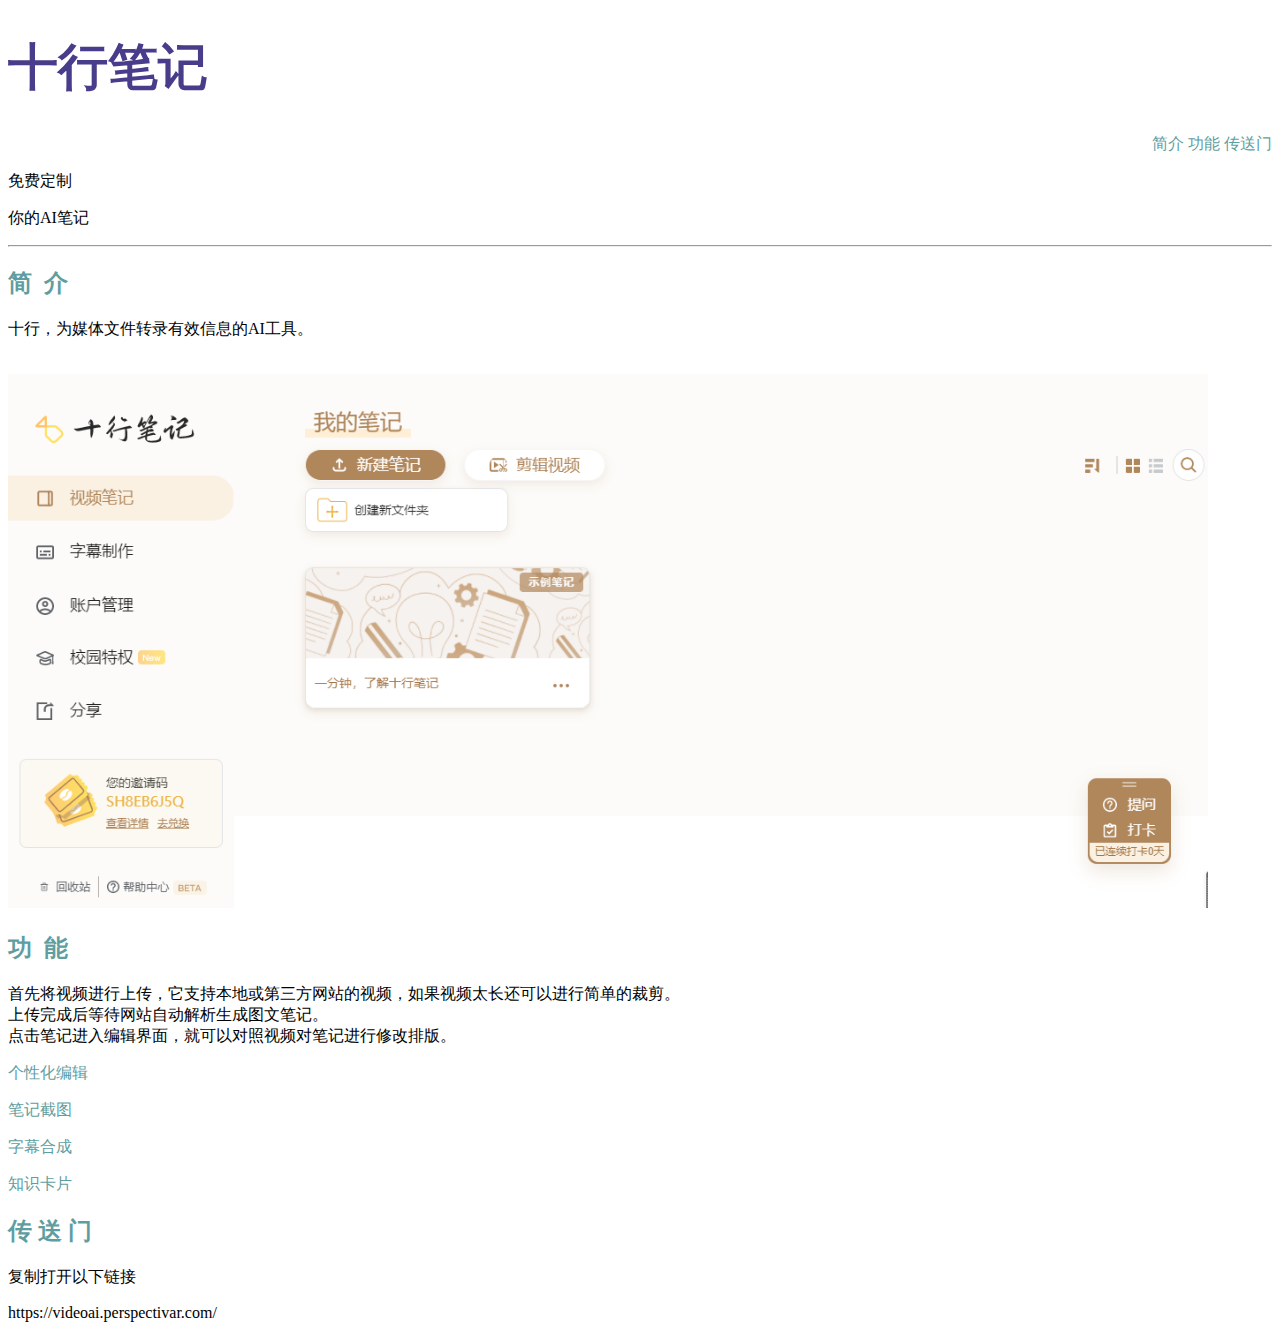
<file: index.html>
<!DOCTYPE html>
<html lang="en">
<head>
    <meta charset="UTF-8">
    <title>软件介绍</title>
    <link rel="stylesheet" href="css.css">
</head>
<body>
<h1><strong>十行笔记</strong></h1>

<nav>
    <a href="#简介">简介</a>
    <a href="#功能">功能</a>
    <a href="#传送门">传送门</a>
</nav>
<p>免费定制</p>
<p>你的AI笔记</p>

<hr/>
<a id="简介"><h2>简&nbsp&nbsp介</h2></a>
<p>十行，为媒体文件转录有效信息的AI工具。</p><br/>
<img src="IMAGE/images/主页.png" alt="简介" width="1200">
<a id="功能"><h2>功&nbsp&nbsp能</h2></a>
首先将视频进行上传，它支持本地或第三方网站的视频，如果视频太长还可以进行简单的裁剪。<br/>
上传完成后等待网站自动解析生成图文笔记。<br/>
点击笔记进入编辑界面，就可以对照视频对笔记进行修改排版。<br/>
<p><a href="个性化.html" target=_blank>  个性化编辑 </a></p>
<p><a href="笔记截图.html" target=_blank>  笔记截图 </a></p>
<p><a href="字幕合成.html" target=_blank>  字幕合成 </a></p>
<p><a href="知识卡片.html" target=_blank>  知识卡片</a></p>
<p><a id="传送门"><h2>传&nbsp送&nbsp门</h2></a>
<p>复制打开以下链接</p>
<p>https://videoai.perspectivar.com/</p>
</body>
</html>
</file>
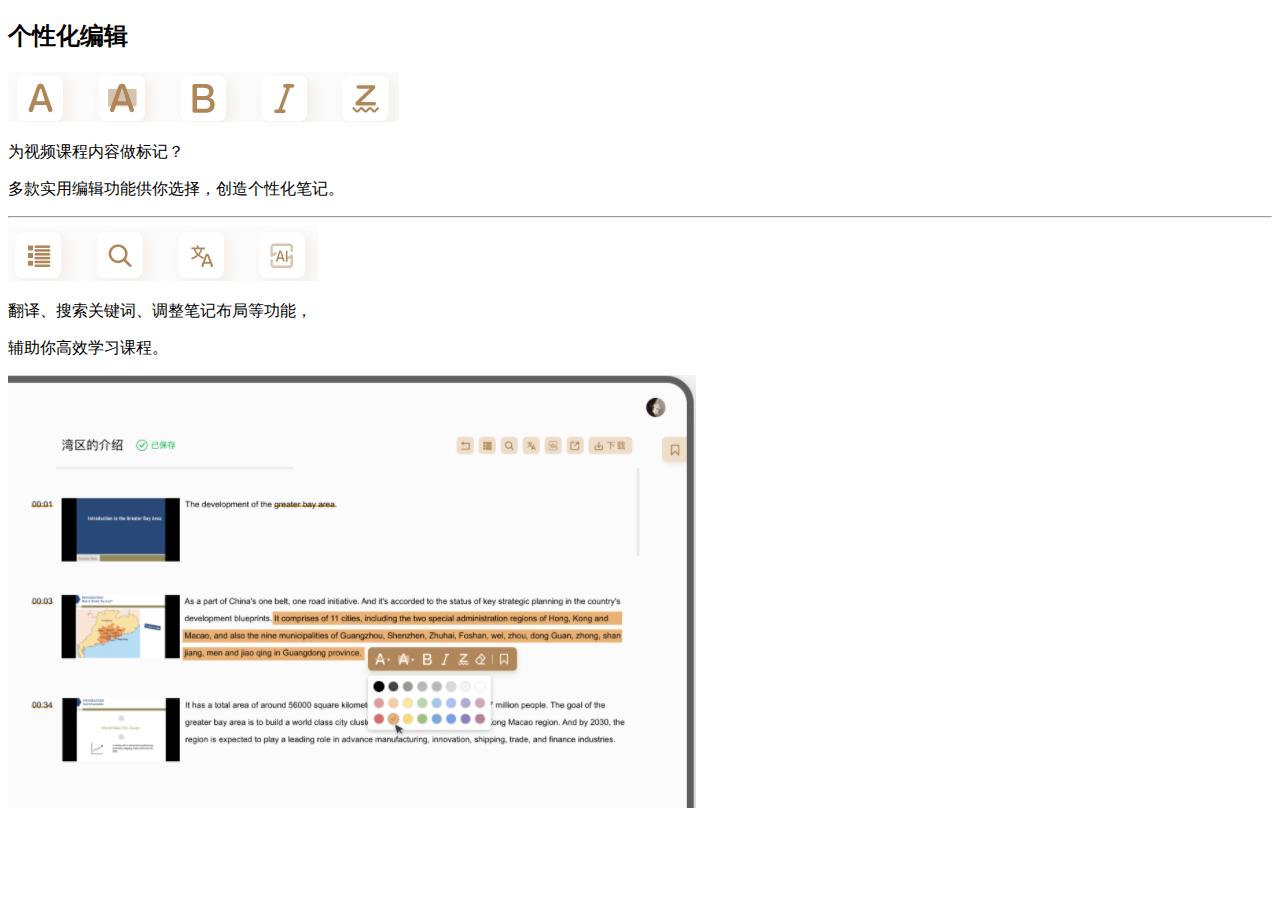
<file: 个性化.html>
<!DOCTYPE html>
<html lang="en">
<head>
    <meta charset="UTF-8">
    <title>个性化编辑</title>
</head>
<body>
<h2>个性化编辑</h2>
<img src="resource/image/images/个 1.png" alt="个性化编辑" >
<p>为视频课程内容做标记？</p>
<p> 多款实用编辑功能供你选择，创造个性化笔记。</p>
<hr>
<img src="resource/image/images/个 2.png" alt="个性化编辑">
<p>翻译、搜索关键词、调整笔记布局等功能，</p>
<p> 辅助你高效学习课程。</p>
<img src="resource/image/images/个性化编辑 主页.png" alt="个性化编辑">
</body>
</html>
</file>
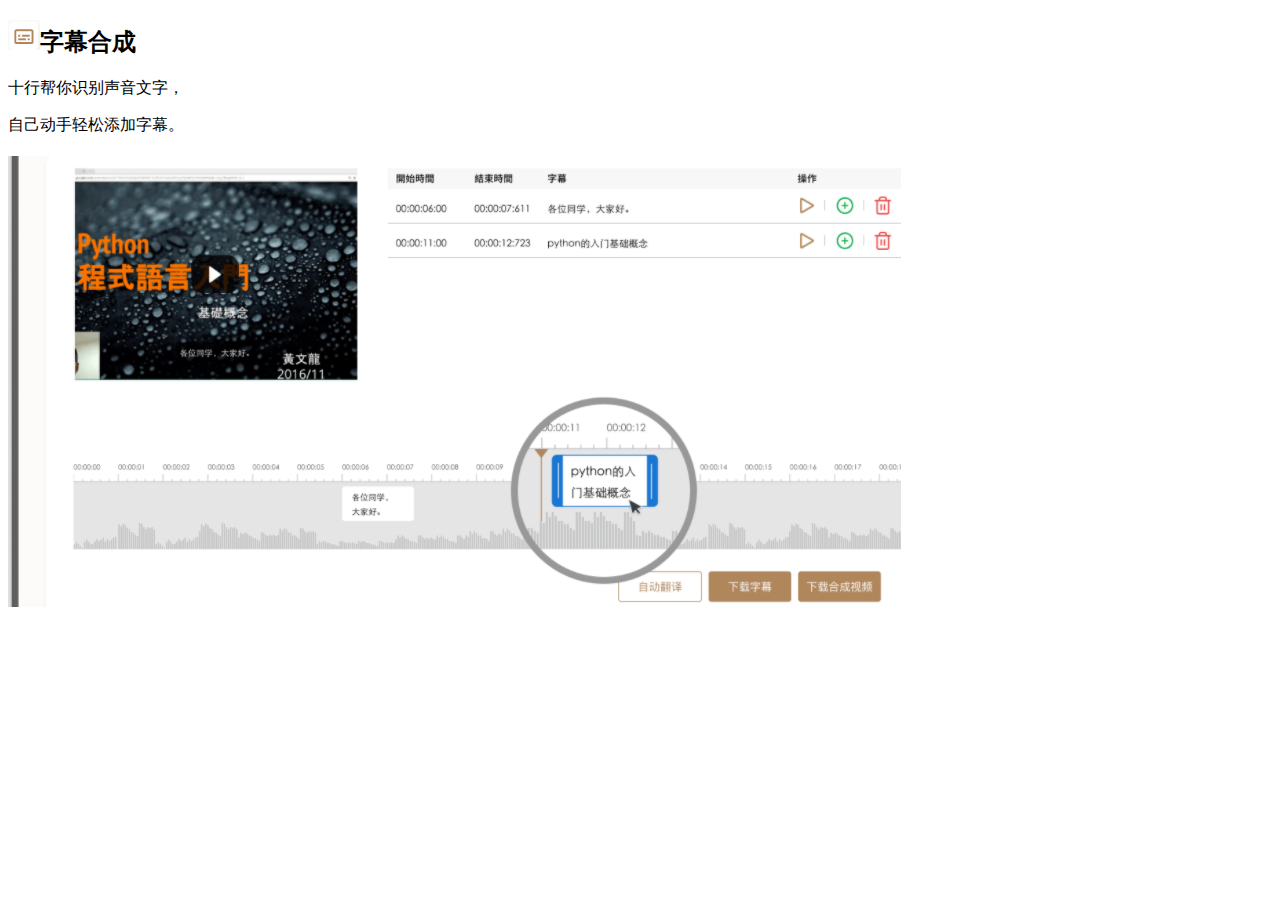
<file: 字幕合成.html>
<!DOCTYPE html>
<html lang="en">
<head>
    <meta charset="UTF-8">
    <title>字幕合成</title>
</head>
<body>
<h2><img src="resource/image/images/字.png" alt="字幕合成" height="30">字幕合成</h2>
<p>十行帮你识别声音文字，</p>
<p> 自己动手轻松添加字幕。</p>
<img src="resource/image/images/字幕合成 1.png" alt="字幕合成"
</body>
</html>
</file>
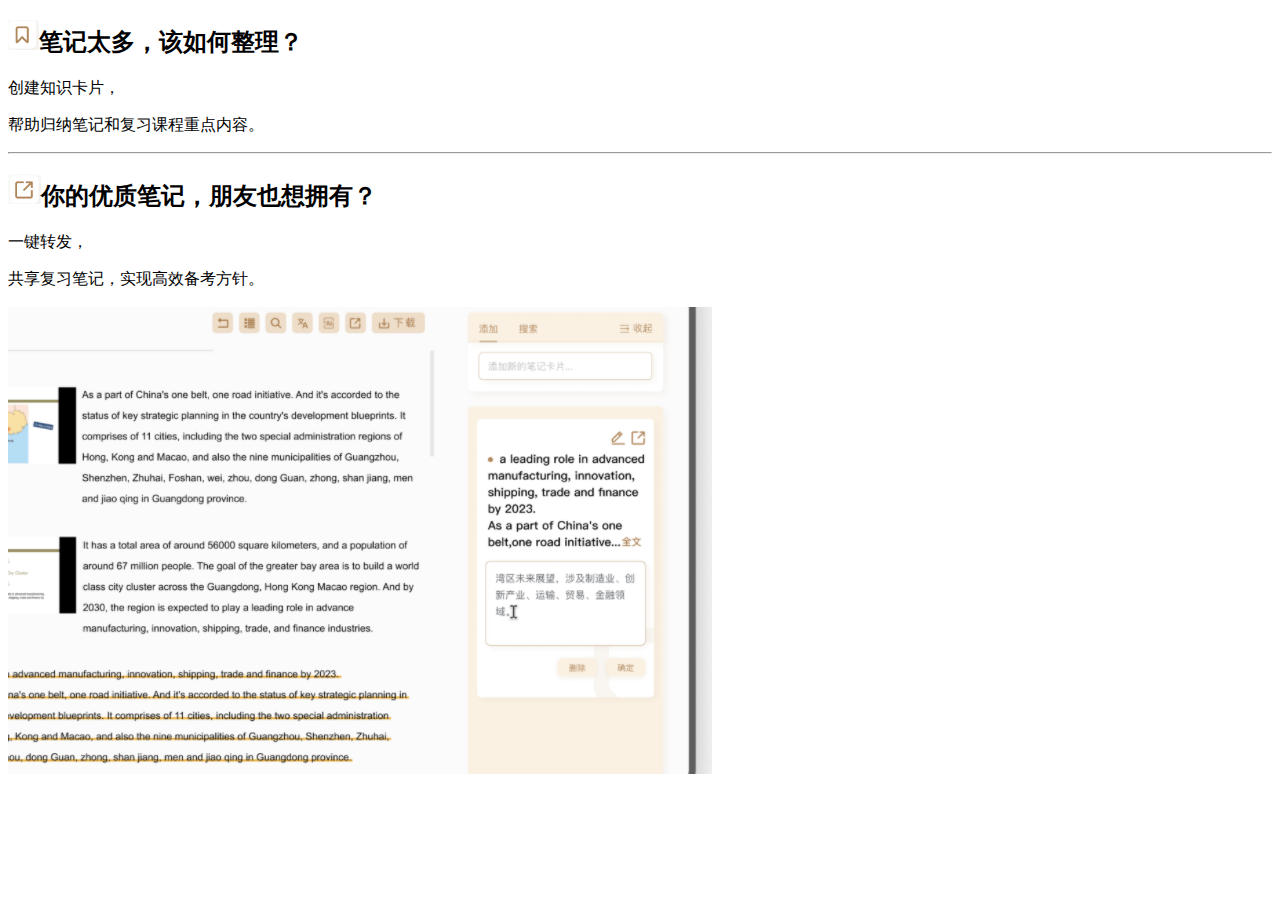
<file: 知识卡片.html>
<!DOCTYPE html>
<html lang="en">
<head>
    <meta charset="UTF-8">
    <title>知识卡片</title>
</head>
<body>
<h2><img src="resource/image/images/知识 1.png" alt="知识卡片" height="30">笔记太多，该如何整理？</h2>
<p>创建知识卡片，</p>
<p> 帮助归纳笔记和复习课程重点内容。</p>
<hr>
<h2><img src="resource/image/images/知识 2.png" alt="知识卡片" height="30">你的优质笔记，朋友也想拥有？</h2>
<p>一键转发，</p>
<p> 共享复习笔记，实现高效备考方针。</p>
<img src="resource/image/images/知识卡片 1.png" alt="知识卡片"
</body>
</html>
</file>
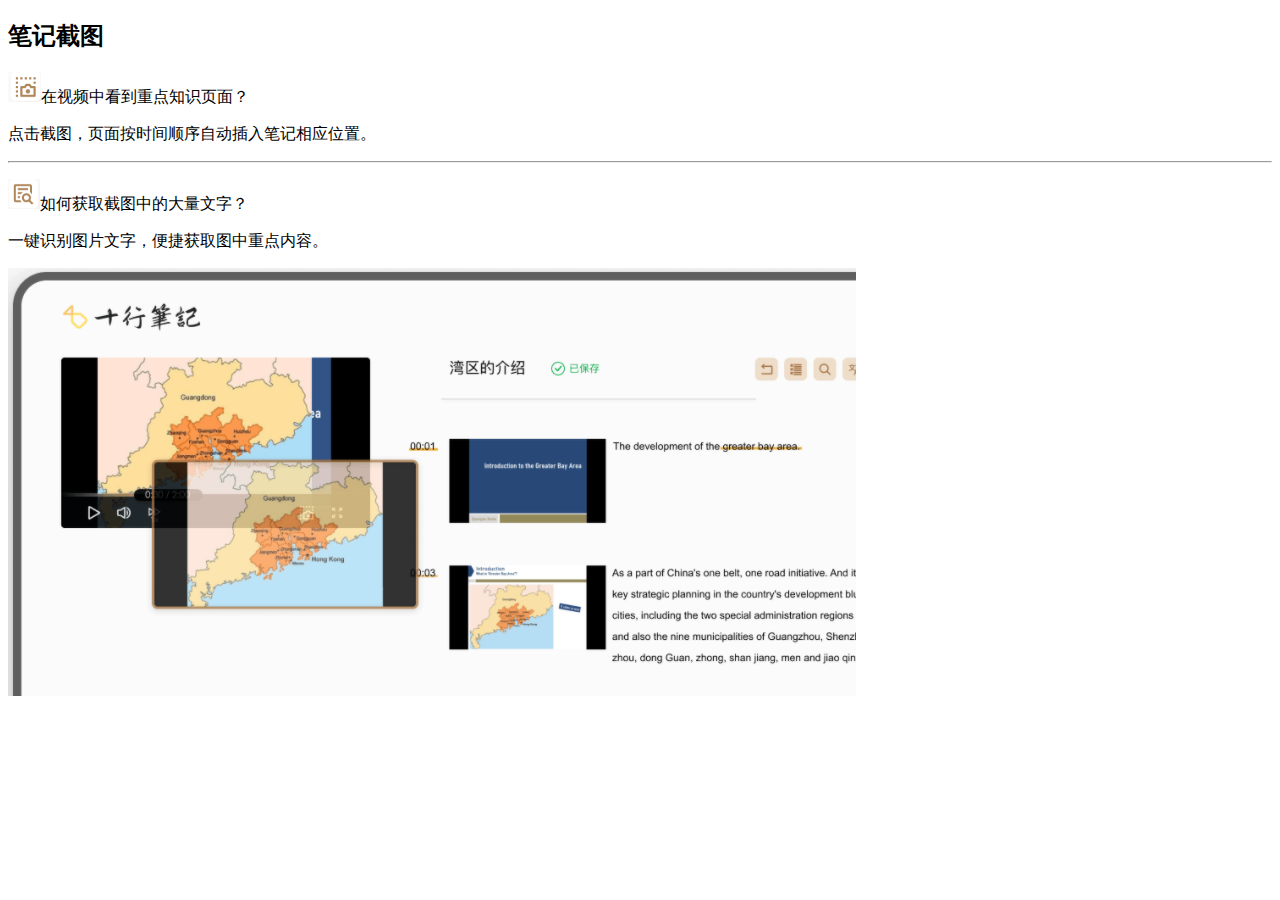
<file: 笔记截图.html>
<!DOCTYPE html>
<html lang="en">
<head>
    <meta charset="UTF-8">
    <title>笔记截图</title>
</head>
<body>
<h2>笔记截图</h2>
<p><img src="resource/image/images/笔 1.png" alt="笔记截图" height="30">在视频中看到重点知识页面？</p>
<p> 点击截图，页面按时间顺序自动插入笔记相应位置。</p>
<hr>
<p><img src="resource/image/images/笔 2.png" alt="笔记截图" height="30">如何获取截图中的大量文字？</p>
 <p> 一键识别图片文字，便捷获取图中重点内容。</p>
<img src="resource/image/images/笔记截图 1.png" alt="笔记截图">
</body>
</html>
</file>
<file: css.css>
h1{
                  color: darkslateblue;
                  font-size: 50px;
              }
              body{
                  font-family: 等线;
              }
              nav{
                  text-align: right;
              }
              a{
                  text-decoration: none;
                  color: cadetblue;
              }
              a:hover{
                  color: darkorange;
              }
              a:visited{
                  color:darkgreen;
              }
</file>
